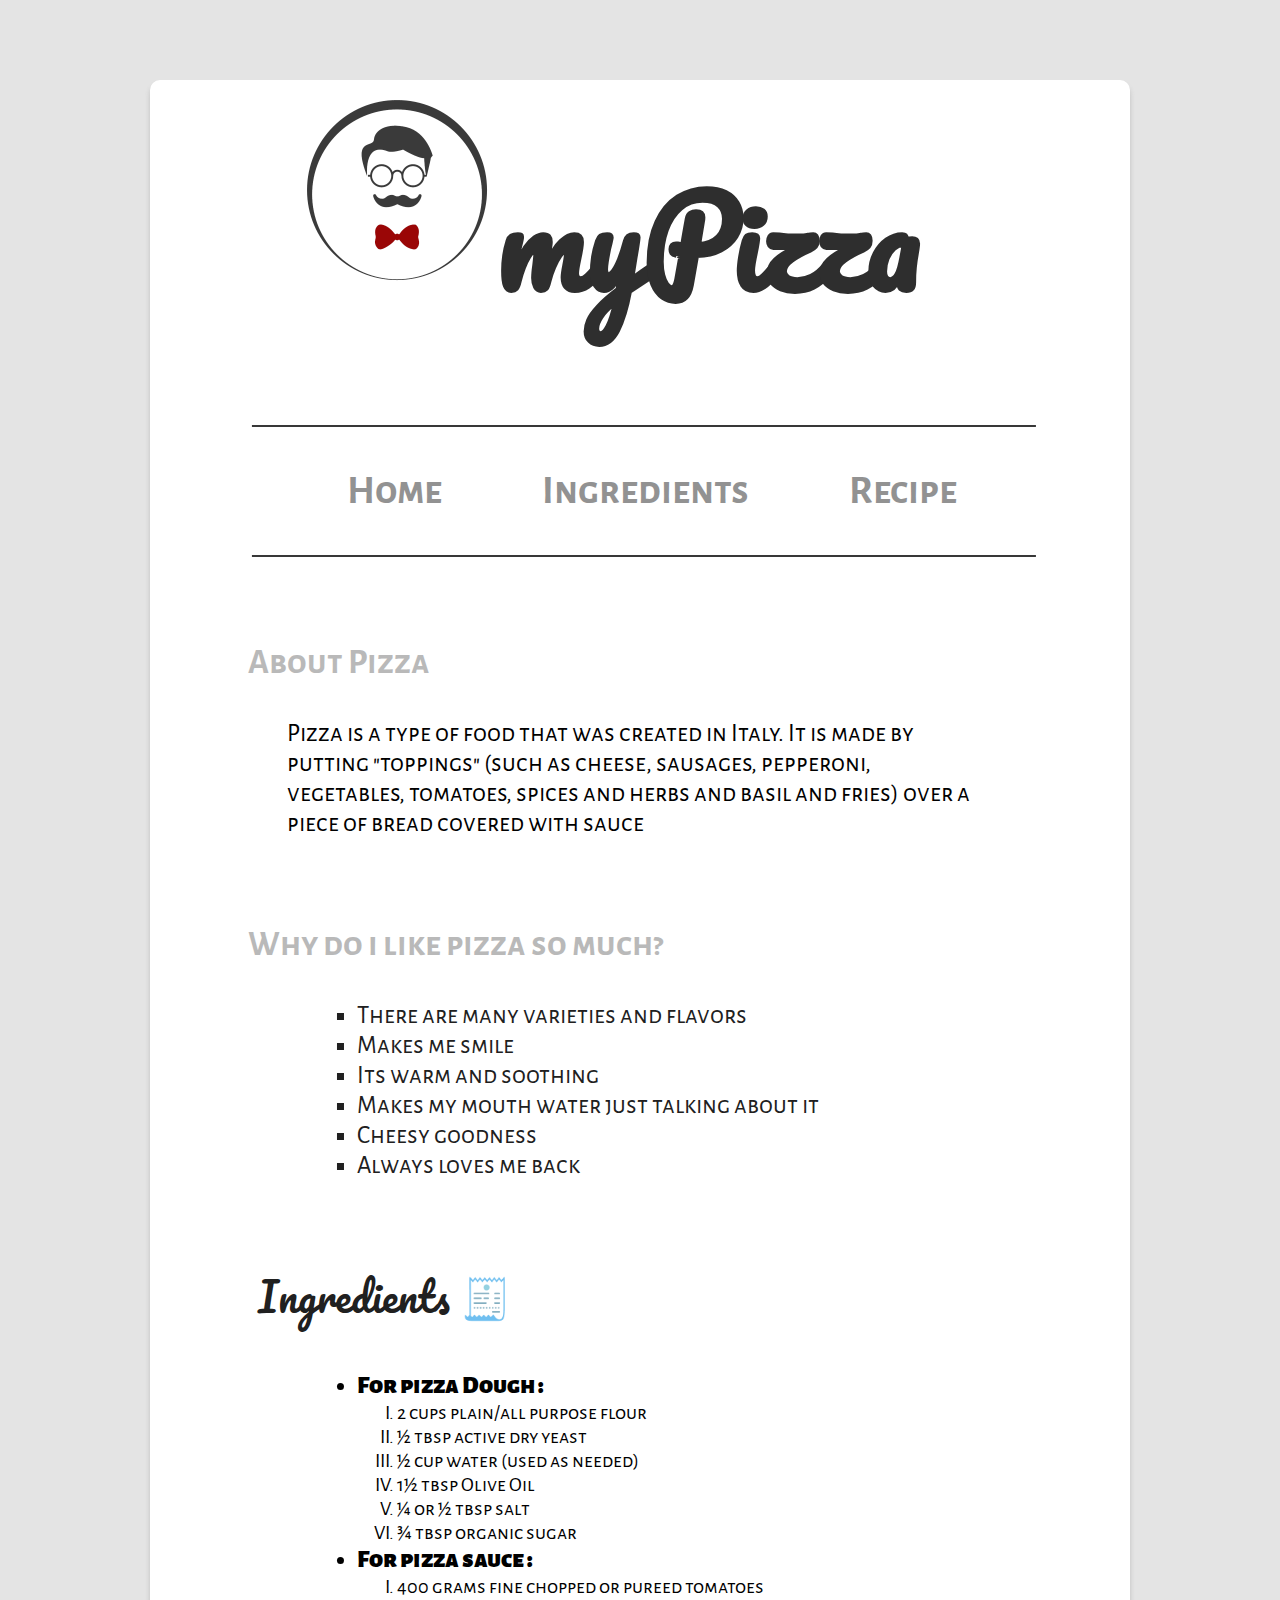
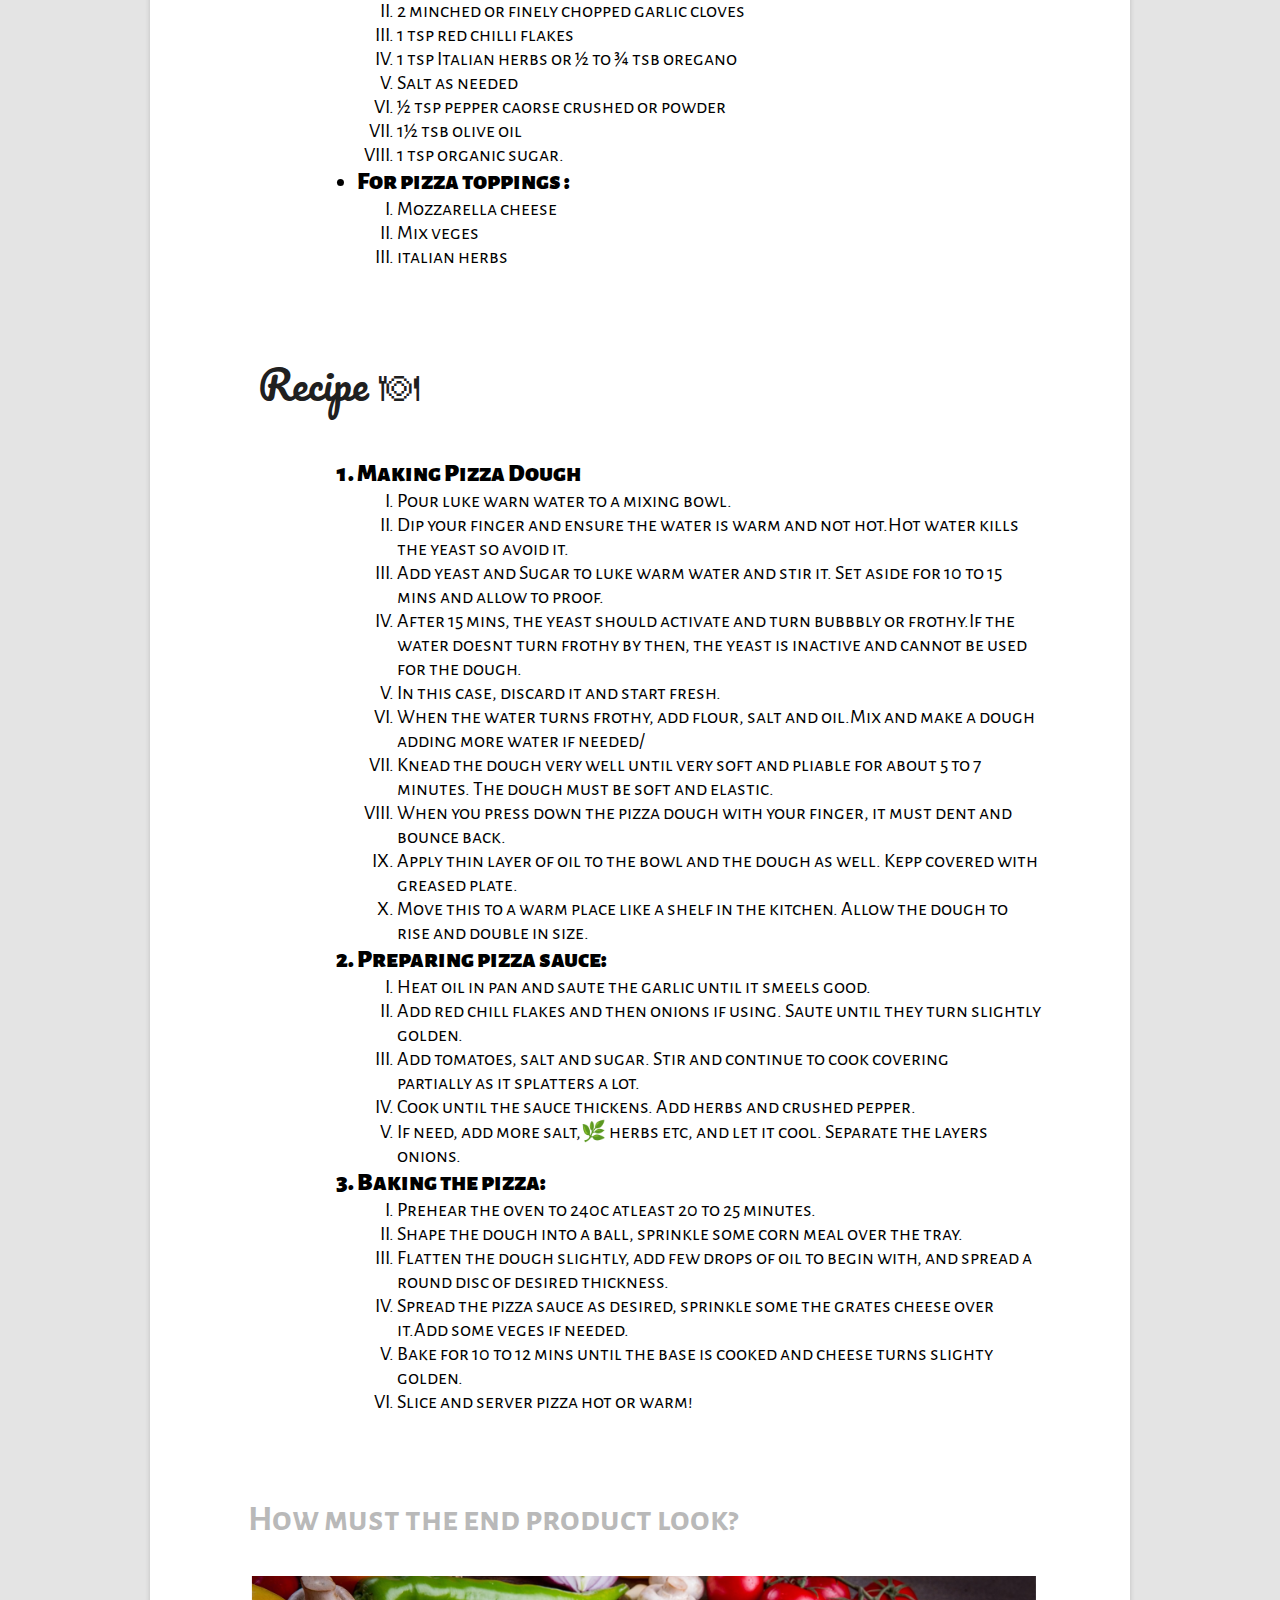
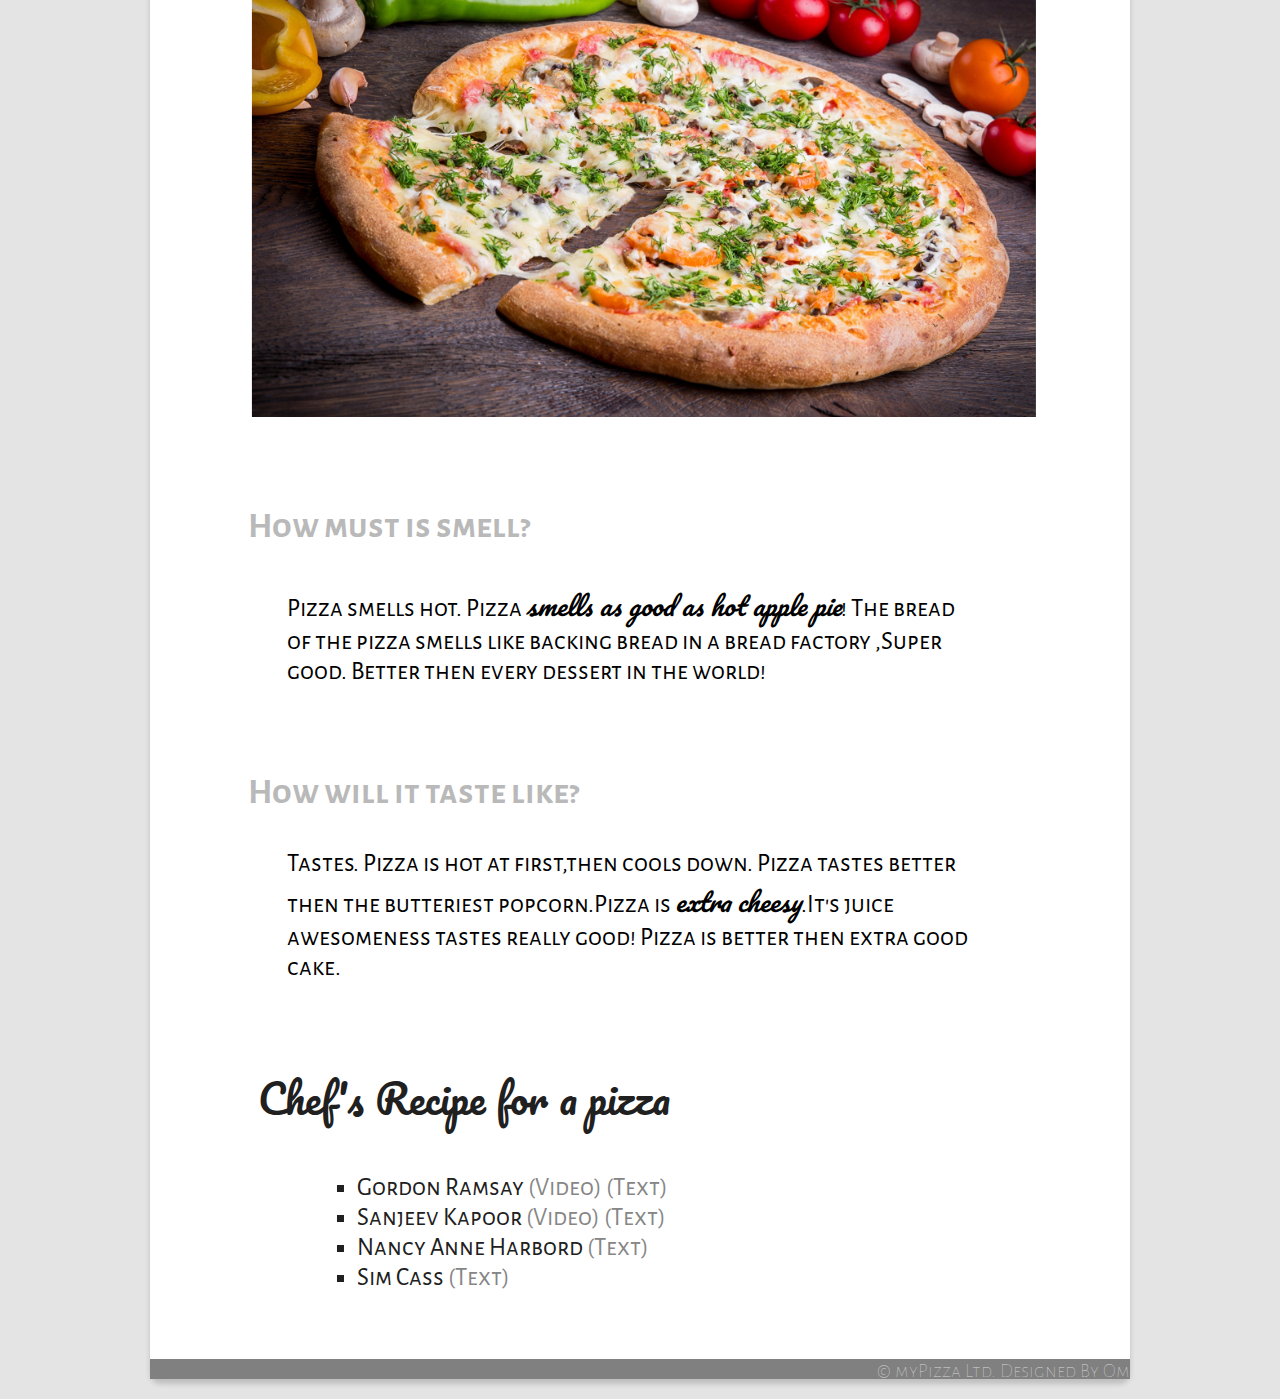
<file: index.html>
<!DOCTYPE html><!-- specifying the document type, setting to HTML, so that the editor recognizes it-->
<html><!--the start of the page, or html -->
<head><!--the head tag, everything that is backend or that we dont want to show the user, is put here-->
    <meta charset="utf-8"><!--charater set, it contains the cahracters that are to be used.-->
    <meta name="viewport" content="width=device-width, initial-scale=1.0"><!--used to make the site responsive , change according to the device-->
    <title>pizza</title><!--title of the page.-->
    <link href="styles.css" rel="stylesheet" type="text/css">
</head>
<body"><!--the things that are to be displayed on the web page is put in the body tag-->
    <H1 class="heading" ><a class="a" href="1.html"> <img src="logo.png">myPizza</a></H1> <!--The title, most importand heading, used the style attribute to increase the font size-->
    <nav>
        <ul>
            <li><a href="#">Home</a></li>
            <li><a href="#ingredients">Ingredients</a></li>
            <li><a href="#recipe">Recipe</a></li>
        </ul>
    </nav>
    
    <p class="subHeader">About Pizza   <p>
    <p class="paras">Pizza is a type of food that was created in Italy. It is made by putting "toppings" 
        (such as cheese, sausages, pepperoni, vegetables, tomatoes, spices and herbs and 
         basil and fries) over a piece of bread covered with sauce</p>
    <p class="subHeader">Why do i like pizza so much? <br></p>
    <ol class="lists">
        <span class="list-Ele">
            <li>There are many varieties and flavors</li>
            <li>Makes me smile</li>
            <li>Its warm and soothing</li>
            <li>Makes my mouth water just talking about it</li>
            <li>Cheesy goodness</li>
            <li>Always loves me back</li>
        </span>
    </ol>
    
    <p class="topic" id="ingredients">Ingredients &#x1F9FE </p><!--the ingredients list.-->
    <ul class="lists">
        <li class="subLists">For pizza Dough : </li><!-- strong attribute to emphsize the text-->
            <ul><!--unordered list -->
                <span class="sublist-Ele">
                    <li>2 cups plain/all purpose flour</li>
                    <li>½ tbsp active dry yeast</li>
                    <li>½ cup water (used as needed)</li>
                    <li>1½ tbsp Olive Oil</li>
                    <li>​¼ or ½ tbsp salt</li>
                    <li>¾ tbsp organic sugar</li>
                </span>
            </ul>
        <li class="subLists">For pizza sauce :</li>
            <ul>
                <span class="sublist-Ele">
                    <li>400 grams fine chopped or pureed tomatoes</li>
                    <li>2 minched or finely chopped garlic cloves</li>
                    <li>1 tsp red chilli flakes</li>
                    <li>1 tsp Italian herbs or ½ to ¾ tsb oregano</li>
                    <li>​Salt as needed</li>
                    <li>½ tsp pepper caorse crushed or powder</li>
                    <li>1½ tsb olive oil</li>
                    <li>1 tsp organic sugar.</li>
                </span>
            </ul>
        <li class="subLists">For pizza toppings :</li>
            <ul>
                <span class="sublist-Ele">
                    <li>Mozzarella cheese</li>
                    <li>Mix veges</li>
                    <li>italian herbs</li>
                </span>
            </ul>
    </ul>
    
    <p class="topic"   id="recipe">Recipe &#x1F37D </p><!--the recipe list.-->
    <ol class="lists"><!--ordered list-->
        <li class="subLists">Making Pizza Dough</li>
            <ol>
                <span class="sublist-Ele">
                    <li>Pour luke warn water to a mixing bowl.</li>
                    <li>Dip your finger and ensure the water is warm and not hot.Hot water kills
                        the yeast so avoid it.</li>
                    <li>Add yeast and Sugar to luke warm water and stir it. Set aside for 10 to 
                        15 mins and allow to proof.</li>
                    <li>After 15 mins, the yeast should activate and turn bubbbly or frothy.If the
                         water doesnt turn frothy by then, the yeast is inactive and cannot be used 
                         for the dough.</li>
                    <li>In this case, discard it and start fresh.</li>
                    <li>When the water turns frothy, add flour, salt and oil.Mix and make a dough
                        adding more water if needed/</li>
                    <li>Knead the dough very well until very soft and pliable for about 5 to 7 minutes.
                        The dough must be soft and elastic.</li>
                    <li>When you press down the pizza dough with your finger, it must dent 
                        and bounce back.</li>
                    <li>Apply thin layer of oil to the bowl and the dough as well. Kepp covered
                         with greased plate.</li>
                    <li>Move this to a warm place like a shelf in the kitchen. Allow the dough 
                        to rise and double in size.</li>
                </span>
            </ol>
        <li class="subLists">Preparing pizza sauce:</li>    
            <ol>
                <span class="sublist-Ele">
                    <li>Heat oil in pan and saute the garlic until it smeels good.</li>
                    <li>Add red chill flakes and then onions if using. Saute until they 
                    turn slightly golden.</li>
                    <li>Add tomatoes, salt and sugar. Stir and continue to cook covering<br>
                        partially as it splatters a lot.</li>
                    <li>Cook until the sauce thickens. Add herbs and crushed pepper.</li>
                    <li>If need, add more salt,&#x1F33F herbs etc, and let it cool. 
                        Separate the layers onions.</li>
                </span>
            </ol>
        <li  class="subLists">Baking the pizza:</li>    
            <ol>
                <span class="sublist-Ele">
                    <li>Prehear the oven to 240c atleast 20 to 25 minutes.</li>
                    <li>Shape the dough into a ball, sprinkle some corn meal over the tray.</li>
                    <li>Flatten the dough slightly, add few drops of oil to begin with, and 
                        spread a round disc of desired thickness.</li>
                    <li>Spread the pizza sauce as desired, sprinkle some the grates cheese 
                        over it.Add some veges if needed.</li>
                    <li>Bake for 10 to 12 mins until the base is cooked and cheese turns 
                        slighty golden.</li>
                    <li>Slice and server pizza hot or warm!</li>
                </span>

            </ol>
    </ol>
    
    <p class="subHeader">How must the end product look?</p>
        
    <div>
        <img class="image" src="pizza1.jpg" alt="Pizza">
    </div>
    

    <p class="subHeader">How must is smell?</p>
    <p class="paras">Pizza smells hot. Pizza <span class="italic">smells as good as hot apple pie</span>! The bread of the pizza
         smells like backing bread in a bread factory ,Super good. Better then every
         dessert in the world!</p>

    <p class="subHeader">How will it taste like?</p>
    <p class="paras">Tastes. Pizza is hot at first,then cools down. Pizza tastes better then the 
        butteriest popcorn.Pizza is <span class="italic">extra cheesy</span>.It's <span>juice awesomeness</span> tastes really
        good! Pizza is better then extra good cake.</p>
    

    <p class="topic">Chef's Recipe for a pizza</p>
    <ul  class="lists" style="padding-bottom: 50px;">
        <span class="list-Ele">
            <li>Gordon Ramsay <a href="https://www.youtube.com/watch?v=vcfNpDtVqOw" target="_blank">(Video)</a>  <a href="https://www.gordonramsay.com/gr/recipes/mozzarella-and-rosemary-pizza/" target="_blank" >(Text)</a></li>
            <li>Sanjeev Kapoor <a href="https://www.youtube.com/watch?v=yJM15eBfgrU" target="_blank">(Video)</a>  <a href="https://www.sanjeevkapoor.com/recipe/Healthy-Pizza.html" target="_blank" >(Text)</a></li>
            <li>Nancy Anne Harbord <a href="https://www.greatitalianchefs.com/recipes/perfect-pizza-recipe" target="_blank">(Text)</a></li>
            <li>Sim Cass <a href="https://www.ice.edu/blog/chef-sim-cass-dough-recipe" target="_blank">(Text)</a></li>
        </span>
    </ul>


    <div class="footer">
        <div style="text-align: right;">
            &copy; myPizza Ltd.
            Designed By Om
        </div>
    </div>


</body>
</html>
</file>
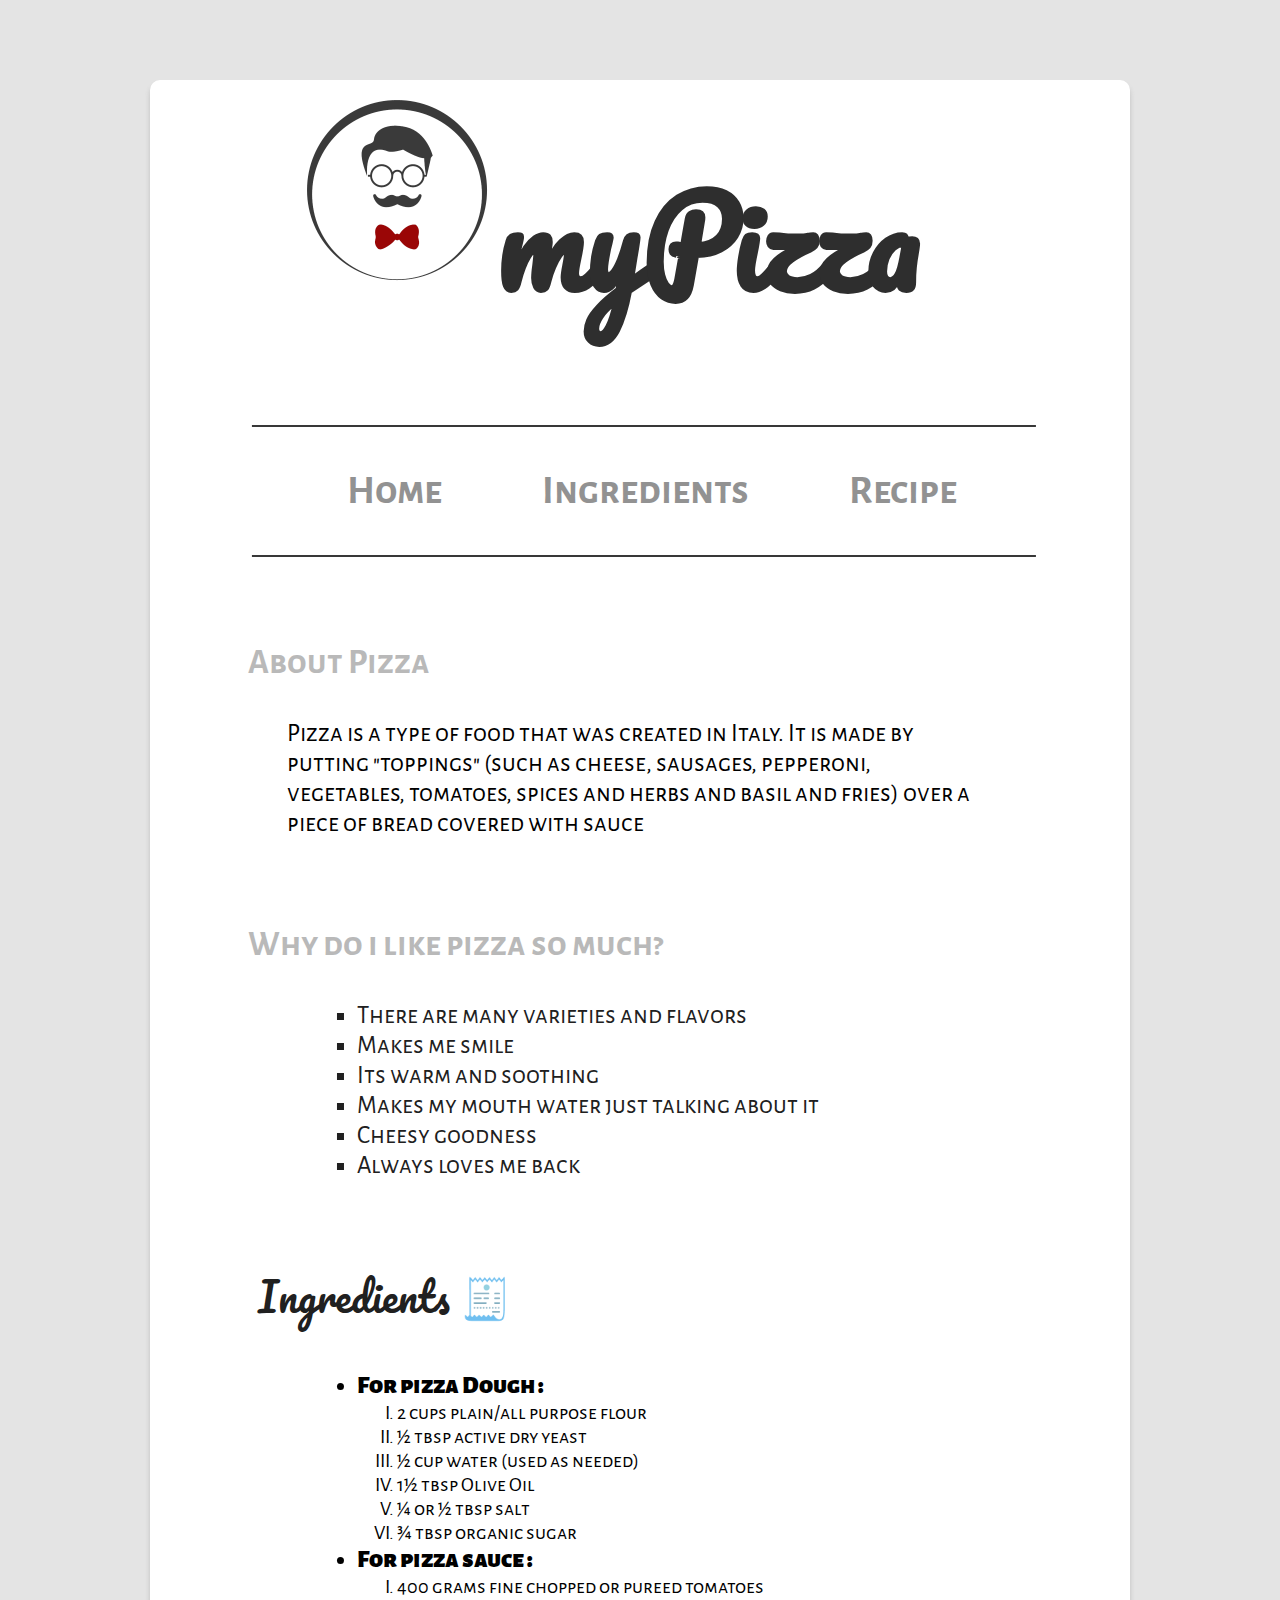
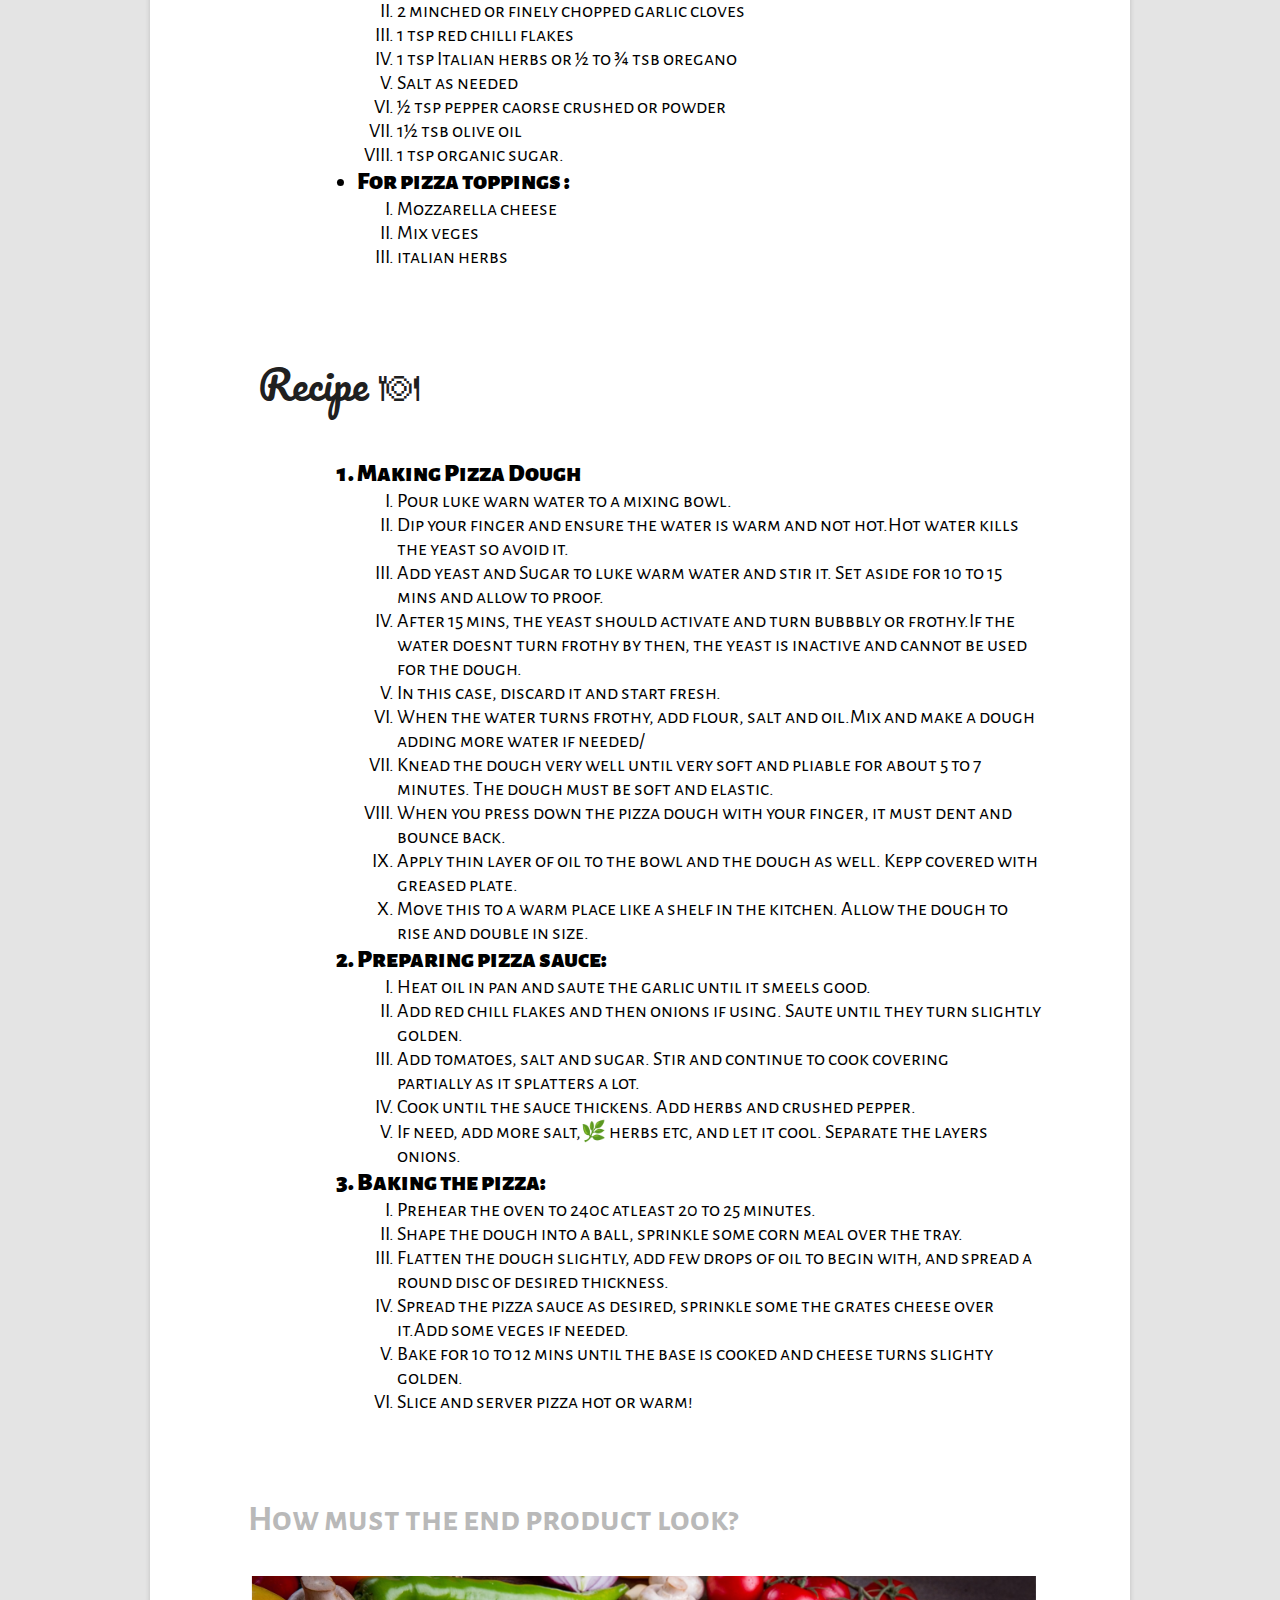
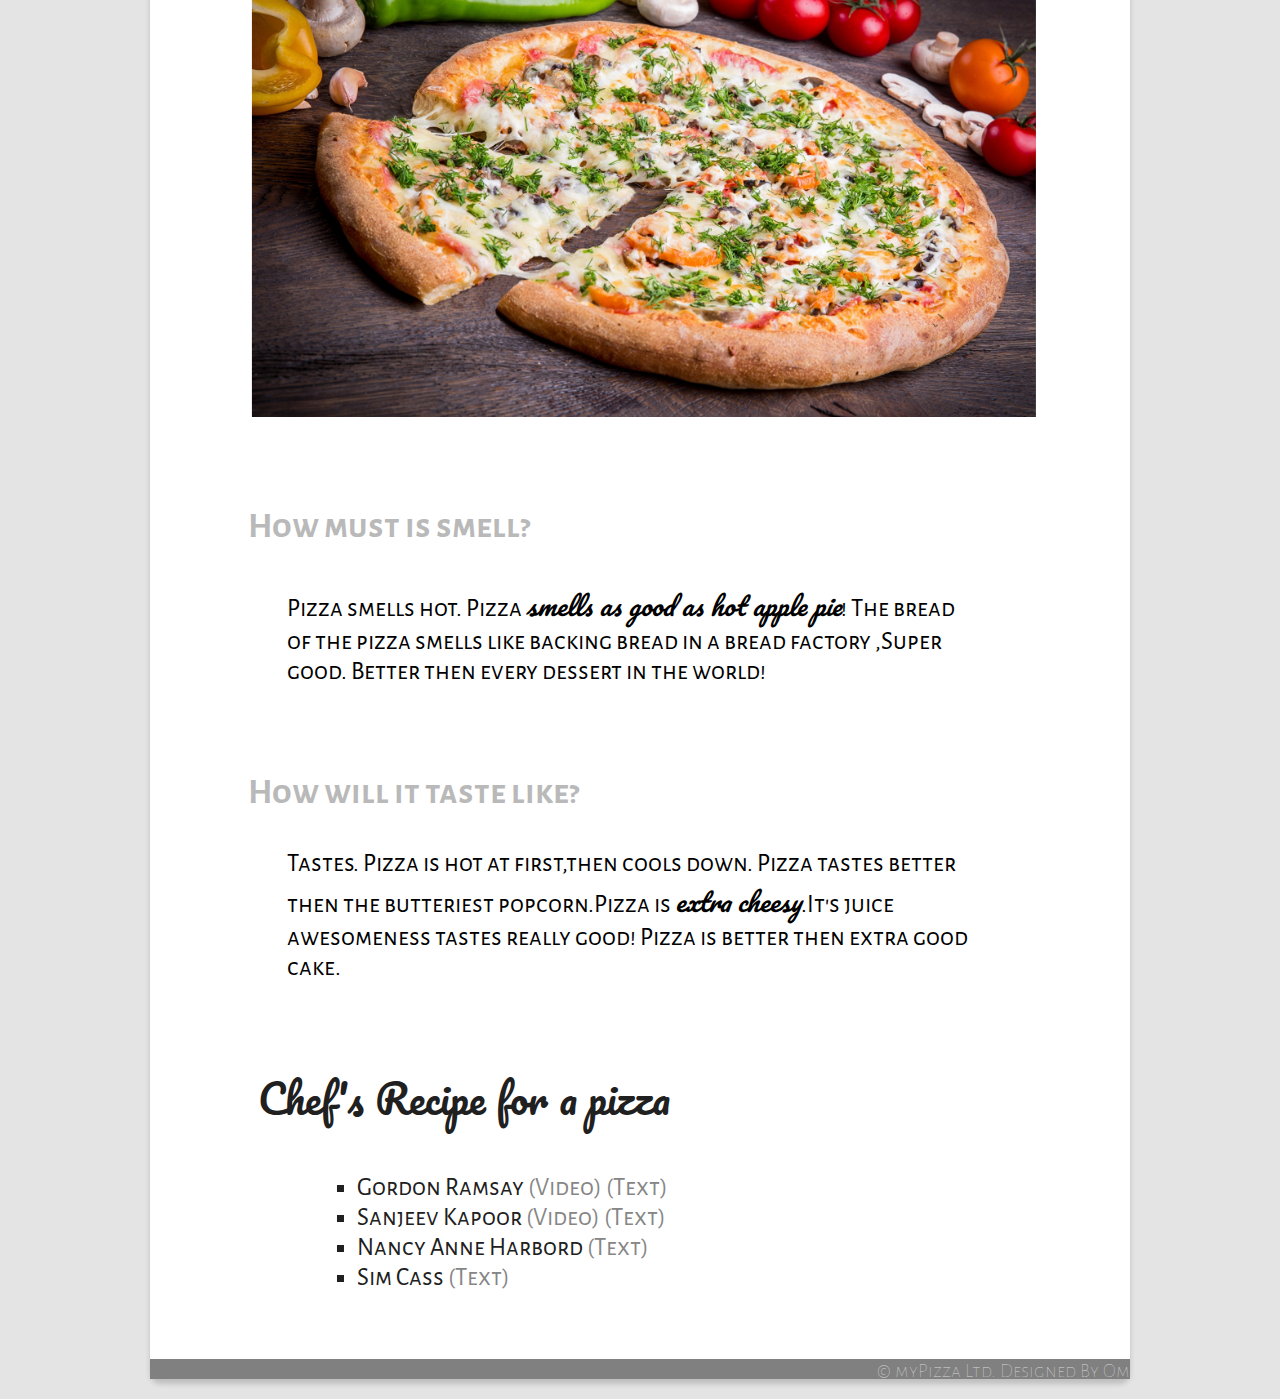
<file: 1.html>
<!DOCTYPE html><!-- specifying the document type, setting to HTML, so that the editor recognizes it-->
<html><!--the start of the page, or html -->
<head><!--the head tag, everything that is backend or that we dont want to show the user, is put here-->
    <meta charset="utf-8"><!--charater set, it contains the cahracters that are to be used.-->
    <meta name="viewport" content="width=device-width, initial-scale=1.0"><!--used to make the site responsive , change according to the device-->
    <title>pizza</title><!--title of the page.-->
    <link href="styles.css" rel="stylesheet" type="text/css">
</head>
<body"><!--the things that are to be displayed on the web page is put in the body tag-->
    <H1 class="heading" ><a class="a" href="1.html"> <img src="logo.png">myPizza</a></H1> <!--The title, most importand heading, used the style attribute to increase the font size-->
    <nav>
        <ul>
            <li><a href="#">Home</a></li>
            <li><a href="#ingredients">Ingredients</a></li>
            <li><a href="#recipe">Recipe</a></li>
        </ul>
    </nav>
    
    <p class="subHeader">About Pizza   <p>
    <p class="paras">Pizza is a type of food that was created in Italy. It is made by putting "toppings" 
        (such as cheese, sausages, pepperoni, vegetables, tomatoes, spices and herbs and 
         basil and fries) over a piece of bread covered with sauce</p>
    <p class="subHeader">Why do i like pizza so much? <br></p>
    <ol class="lists">
        <span class="list-Ele">
            <li>There are many varieties and flavors</li>
            <li>Makes me smile</li>
            <li>Its warm and soothing</li>
            <li>Makes my mouth water just talking about it</li>
            <li>Cheesy goodness</li>
            <li>Always loves me back</li>
        </span>
    </ol>
    
    <p class="topic" id="ingredients">Ingredients &#x1F9FE </p><!--the ingredients list.-->
    <ul class="lists">
        <li class="subLists">For pizza Dough : </li><!-- strong attribute to emphsize the text-->
            <ul><!--unordered list -->
                <span class="sublist-Ele">
                    <li>2 cups plain/all purpose flour</li>
                    <li>½ tbsp active dry yeast</li>
                    <li>½ cup water (used as needed)</li>
                    <li>1½ tbsp Olive Oil</li>
                    <li>​¼ or ½ tbsp salt</li>
                    <li>¾ tbsp organic sugar</li>
                </span>
            </ul>
        <li class="subLists">For pizza sauce :</li>
            <ul>
                <span class="sublist-Ele">
                    <li>400 grams fine chopped or pureed tomatoes</li>
                    <li>2 minched or finely chopped garlic cloves</li>
                    <li>1 tsp red chilli flakes</li>
                    <li>1 tsp Italian herbs or ½ to ¾ tsb oregano</li>
                    <li>​Salt as needed</li>
                    <li>½ tsp pepper caorse crushed or powder</li>
                    <li>1½ tsb olive oil</li>
                    <li>1 tsp organic sugar.</li>
                </span>
            </ul>
        <li class="subLists">For pizza toppings :</li>
            <ul>
                <span class="sublist-Ele">
                    <li>Mozzarella cheese</li>
                    <li>Mix veges</li>
                    <li>italian herbs</li>
                </span>
            </ul>
    </ul>
    
    <p class="topic"   id="recipe">Recipe &#x1F37D </p><!--the recipe list.-->
    <ol class="lists"><!--ordered list-->
        <li class="subLists">Making Pizza Dough</li>
            <ol>
                <span class="sublist-Ele">
                    <li>Pour luke warn water to a mixing bowl.</li>
                    <li>Dip your finger and ensure the water is warm and not hot.Hot water kills
                        the yeast so avoid it.</li>
                    <li>Add yeast and Sugar to luke warm water and stir it. Set aside for 10 to 
                        15 mins and allow to proof.</li>
                    <li>After 15 mins, the yeast should activate and turn bubbbly or frothy.If the
                         water doesnt turn frothy by then, the yeast is inactive and cannot be used 
                         for the dough.</li>
                    <li>In this case, discard it and start fresh.</li>
                    <li>When the water turns frothy, add flour, salt and oil.Mix and make a dough
                        adding more water if needed/</li>
                    <li>Knead the dough very well until very soft and pliable for about 5 to 7 minutes.
                        The dough must be soft and elastic.</li>
                    <li>When you press down the pizza dough with your finger, it must dent 
                        and bounce back.</li>
                    <li>Apply thin layer of oil to the bowl and the dough as well. Kepp covered
                         with greased plate.</li>
                    <li>Move this to a warm place like a shelf in the kitchen. Allow the dough 
                        to rise and double in size.</li>
                </span>
            </ol>
        <li class="subLists">Preparing pizza sauce:</li>    
            <ol>
                <span class="sublist-Ele">
                    <li>Heat oil in pan and saute the garlic until it smeels good.</li>
                    <li>Add red chill flakes and then onions if using. Saute until they 
                    turn slightly golden.</li>
                    <li>Add tomatoes, salt and sugar. Stir and continue to cook covering<br>
                        partially as it splatters a lot.</li>
                    <li>Cook until the sauce thickens. Add herbs and crushed pepper.</li>
                    <li>If need, add more salt,&#x1F33F herbs etc, and let it cool. 
                        Separate the layers onions.</li>
                </span>
            </ol>
        <li  class="subLists">Baking the pizza:</li>    
            <ol>
                <span class="sublist-Ele">
                    <li>Prehear the oven to 240c atleast 20 to 25 minutes.</li>
                    <li>Shape the dough into a ball, sprinkle some corn meal over the tray.</li>
                    <li>Flatten the dough slightly, add few drops of oil to begin with, and 
                        spread a round disc of desired thickness.</li>
                    <li>Spread the pizza sauce as desired, sprinkle some the grates cheese 
                        over it.Add some veges if needed.</li>
                    <li>Bake for 10 to 12 mins until the base is cooked and cheese turns 
                        slighty golden.</li>
                    <li>Slice and server pizza hot or warm!</li>
                </span>

            </ol>
    </ol>
    
    <p class="subHeader">How must the end product look?</p>
        
    <div>
        <img class="image" src="pizza1.jpg" alt="Pizza">
    </div>
    

    <p class="subHeader">How must is smell?</p>
    <p class="paras">Pizza smells hot. Pizza <span class="italic">smells as good as hot apple pie</span>! The bread of the pizza
         smells like backing bread in a bread factory ,Super good. Better then every
         dessert in the world!</p>

    <p class="subHeader">How will it taste like?</p>
    <p class="paras">Tastes. Pizza is hot at first,then cools down. Pizza tastes better then the 
        butteriest popcorn.Pizza is <span class="italic">extra cheesy</span>.It's <span>juice awesomeness</span> tastes really
        good! Pizza is better then extra good cake.</p>
    

    <p class="topic">Chef's Recipe for a pizza</p>
    <ul  class="lists" style="padding-bottom: 50px;">
        <span class="list-Ele">
            <li>Gordon Ramsay <a href="https://www.youtube.com/watch?v=vcfNpDtVqOw" target="_blank">(Video)</a>  <a href="https://www.gordonramsay.com/gr/recipes/mozzarella-and-rosemary-pizza/" target="_blank" >(Text)</a></li>
            <li>Sanjeev Kapoor <a href="https://www.youtube.com/watch?v=yJM15eBfgrU" target="_blank">(Video)</a>  <a href="https://www.sanjeevkapoor.com/recipe/Healthy-Pizza.html" target="_blank" >(Text)</a></li>
            <li>Nancy Anne Harbord <a href="https://www.greatitalianchefs.com/recipes/perfect-pizza-recipe" target="_blank">(Text)</a></li>
            <li>Sim Cass <a href="https://www.ice.edu/blog/chef-sim-cass-dough-recipe" target="_blank">(Text)</a></li>
        </span>
    </ul>


    <div class="footer">
        <div style="text-align: right;">
            &copy; myPizza Ltd.
            Designed By Om
        </div>
    </div>


</body>
</html>
</file>
<file: styles.css>
@import url('https://fonts.googleapis.com/css?family=Pacifico&display=swap');
@import url('https://fonts.googleapis.com/css?family=Alegreya+Sans+SC:400,700,900&display=swap');
html{
    background: rgb(228, 228, 228);
    scroll-behavior: smooth;
}   

body{
    background: rgb(255, 255, 255);
    margin: auto;
    margin-top: 0px;
    width: 980px;
    box-shadow: 0px 5px 5px 0 rgba(110, 110, 110, 0.308);
    border-radius: 10px;
    margin-bottom: 20px;;
}

.heading{
    font-family: 'Pacifico',cursive;
    font-size: 120px;
    transform: translateX(15%);
    color:rgb(46, 46, 46);
    padding-top:10px;
}

.a{text-decoration: none;}
.a:link{color: rgb(46, 46, 46)}
.a:hover{cursor: pointer;}
.a:visited{
    color:rgb(46, 46, 46);
    text-decoration: none;
}

nav{
    border:2px solid rgb(56, 56, 56);
    border-left: none;
    border-right: none;
    width: 80%;
    transform: translateX(13%);
    align-content: center;
    
}   
nav ul {
    list-style: none;
    padding-left: none;
    display: flex;
    font-family: 'Alegreya Sans SC', sans-serif;
    color: rgb(146, 146, 146);
    font-size: 40px;
    font-weight: 700;
    transform: translateX(7%);
}
nav li{
    margin: 0 100px 0 0 ;
}

nav a{
    text-decoration: none;
    color: rgb(146, 146, 146)
}
nav a:hover{
    color: rgb(36, 36, 36);
}
nav .a:visited{
    color: rgb(87, 87, 87);
}
.image{
    width:80%;
    height: auto;
    transform: translateX(13%);
}




.subHeader{
    color:rgb(185, 185, 185);
    font-family: 'Alegreya Sans SC',sans-serif;
    font-size: 35px;
    font-weight: 700;
    transform: translateX(10%);
    padding-top: 50px;
}
.paras{
    color:rgb(0, 0, 0);
    font-family: 'Alegreya Sans SC',sans-serif;
    font-weight: 400;
    font-size: 130%;
    font-size: 25px;
    transform: translateX(20%);
    width: 70%;
}
.topic{
    color: rgb(32, 32, 32);
    font-family: 'Pacifico',cursive;
    font-size: 40px;
    transform: translateX(11%);
    padding-top: 40px;
}

.lists{
    transform: translateX(23%);
    width: 70%;
}
.list-Ele{
    font-family: 'Alegreya Sans SC',sans-serif;
    font-size: 25px;
    color:rgb(32, 32, 32);
    list-style-type: square;
}
.list-Ele a{
    text-decoration: none;
    color: rgb(134, 134, 134);
}
.list-Ele a:hover{
    color: rgb(46, 46, 46);
}
.list-Ele .a:visited{
    color: rgb(134, 134, 134);
}

.subLists{
    font-family: 'Alegreya Sans SC',sans-serif;
    font-weight: 900;
    font-size: 25px;
}
.sublist-Ele{
    font-family: 'Alegreya Sans SC',sans-serif;
    font-size: 20px;
    padding-top: 20px;
    padding-bottom: 20px;
    list-style-type: upper-roman;
}



.footer{
    height: 20px;
    background-color: rgb(128, 128, 128);
    border:0px rgb(46, 46, 46);
    font-family: 'Alegreya Sans SC',sans-serif;
    font-size: 20px;
    font-weight: 200;
    color: rgb(214, 214, 214);
}

.italic{
    font-style: italic;
    font-family: 'Pacifico',cursive;
}

@media screen and (max-width:768px),(min-width:400)
{
    html{
    background: rgb(228, 228, 228);
    scroll-behavior: smooth;
    }   

    body{
        background: rgb(255, 255, 255);
        margin: auto;
        margin-top: 0px;
        width:700px;
        box-shadow: 0px 5px 5px 0 rgba(110, 110, 110, 0.308);
        border-radius: 10px;
        margin-bottom: 20px;;
    }

    .heading{
        font-family: 'Pacifico',cursive;
        font-size: 90px;
        transform: translateX(5%);
        color:rgb(44, 44, 44);
        padding-top:10px;
    }

    .a{text-decoration: none;}
    .a:link{color: rgb(46, 46, 46)}
    .a:hover{cursor: pointer;}
    .a:visited{
        color:rgb(46, 46, 46);
        text-decoration: none;
    }

    nav{
        border:2px solid rgb(56, 56, 56);
        border-left: none;
        border-right: none;
        width: 90%;
        transform: translateX(5%);
    }   
    nav ul {
        list-style: none;
        padding-left:none;
        font-family: 'Alegreya Sans SC', sans-serif;
        color: rgb(146, 146, 146);
        font-size: 35px;
        font-weight: 700;
        display: block;
        transform: translateX(1%);
        width: 100%;
        text-align: center;
    }
    nav li{margin: 20px 100px 0 0 ;}
    nav a{
        text-decoration: none;
        color: rgb(146, 146, 146);
    }
    nav a:hover{
        color: rgb(255, 255, 255);
        background-color: rgb(44, 44, 44);

    }
    nav .a:visited{color: rgb(87, 87, 87);}

    .subHeader{
        color:rgb(185, 185, 185);
        font-family: 'Alegreya Sans SC',sans-serif;
        font-size: 30px;
        font-weight: 700;
        transform: translateX(3%);
        padding-top: 50px;
    }
    .paras{
        color:rgb(0, 0, 0);
        font-family: 'Alegreya Sans SC',sans-serif;
        font-weight: 400;
        font-size: 25px;
        transform: translateX(15%);
        width: 80%;
    }
    .topic{
        color: rgb(32, 32, 32);
        font-family: 'Pacifico',cursive;
        font-size: 30px;
        transform: translateX(3%);
        padding-top: 40px;
    }

    .lists{
        transform: translateX(10%);
        width: 80%;
    }
    .list-Ele{
        font-family: 'Alegreya Sans SC',sans-serif;
        font-size: 20px;
        color:rgb(32, 32, 32);
        list-style-type: square;
    }
    .list-Ele a{
        text-decoration: none;
        color: rgb(134, 134, 134);
    }
    .list-Ele a:hover{color: rgb(46, 46, 46);}
    .list-Ele .a:visited{color: rgb(134, 134, 134);}

    .subLists{
        font-family: 'Alegreya Sans SC',sans-serif;
        font-weight: 900;
        font-size: 25px;
        
    }
    .sublist-Ele{
        font-family: 'Alegreya Sans SC',sans-serif;
        font-size: 20px;
        padding-top: 20px;
        padding-bottom: 20px;
        list-style-type: upper-roman;
    }


    .footer{
        height: 20px;
        background-color: rgb(128, 128, 128);
        border:0px rgb(46, 46, 46);
        font-family: 'Alegreya Sans SC',sans-serif;
        font-size: 20px;
        font-weight: 200;
        color: rgb(214, 214, 214);
    }

    .italic{
        font-style: italic;
        font-family: 'Pacifico',cursive;
    }


}

@media screen and (max-width:400px)
{
    html{
    background: rgb(228, 228, 228);
    scroll-behavior: smooth;
    }   

    body{
        background: rgb(255, 255, 255);
        margin: auto;
        margin-top: 0px;
        width:280px;
        box-shadow: 0px 5px 5px 0 rgba(110, 110, 110, 0.308);
        border-radius: 10px;
        margin-bottom: 20px;;
    }

    .heading{
        font-family: 'Pacifico',cursive;
        font-size: 60px;
        transform: translateX(13%);
        color:rgb(44, 44, 44);
        padding-top:10px;
    }

    .a{text-decoration: none;}
    .a:link{color: rgb(46, 46, 46)}
    .a:hover{cursor: pointer;}
    .a:visited{
        color:rgb(46, 46, 46);
        text-decoration: none;
    }

    nav{
        border:2px solid rgb(56, 56, 56);
        border-left: none;
        border-right: none;
        width: 90%;
        transform: translateX(5%);
    }   
    nav ul {
        list-style: none;
        padding-left:none;
        font-family: 'Alegreya Sans SC', sans-serif;
        color: rgb(146, 146, 146);
        font-size: 30px;
        font-weight: 700;
        display: block;
        transform: translateX(5%);
        width: 100%;
        text-align: center;
    }
    nav li{margin: 20px 100px 0 0 ;}
    nav a{
        text-decoration: none;
        color: rgb(146, 146, 146);
    }
    nav a:hover{
        color: rgb(255, 255, 255);
        background-color: rgb(44, 44, 44);

    }
    nav .a:visited{color: rgb(87, 87, 87);}

    .subHeader{
        color:rgb(185, 185, 185);
        font-family: 'Alegreya Sans SC',sans-serif;
        font-size: 25px;
        font-weight: 700;
        transform: translateX(5%);
        padding-top: 50px;
    }
    .paras{
        color:rgb(0, 0, 0);
        font-family: 'Alegreya Sans SC',sans-serif;
        font-weight: 400;
        font-size: 15px;
        transform: translateX(15%);
        width:80%
    }
    .topic{
        color: rgb(32, 32, 32);
        font-family: 'Pacifico',cursive;
        font-size: 40px;
        transform: translateX(5%);
        padding-top: 40px;
    }

    .lists{
        transform: translateX(-5%);
        width: 80%;
    }
    .list-Ele{
        font-family: 'Alegreya Sans SC',sans-serif;
        font-size: 20px;
        color:rgb(32, 32, 32);
        list-style-type: square;
    }
    .list-Ele a{
        text-decoration: none;
        color: rgb(134, 134, 134);
    }
    .list-Ele a:hover{color: rgb(46, 46, 46);}
    .list-Ele .a:visited{color: rgb(134, 134, 134);}

    .subLists{
        font-family: 'Alegreya Sans SC',sans-serif;
        font-weight: 900;
        font-size: 25px;
        
    }
    .sublist-Ele{
        font-family: 'Alegreya Sans SC',sans-serif;
        font-size: 15px;
        padding-top: 20px;
        padding-bottom: 20px;
        list-style-type: upper-roman;
    }


    .footer{
        height: 20px;
        background-color: rgb(128, 128, 128);
        border:0px rgb(46, 46, 46);
        font-family: 'Alegreya Sans SC',sans-serif;
        font-size: 15px;
        font-weight: 200;
        color: rgb(214, 214, 214);
    }

    .italic{
        font-style: italic;
        font-family: 'Pacifico',cursive;
    }

}
</file>
